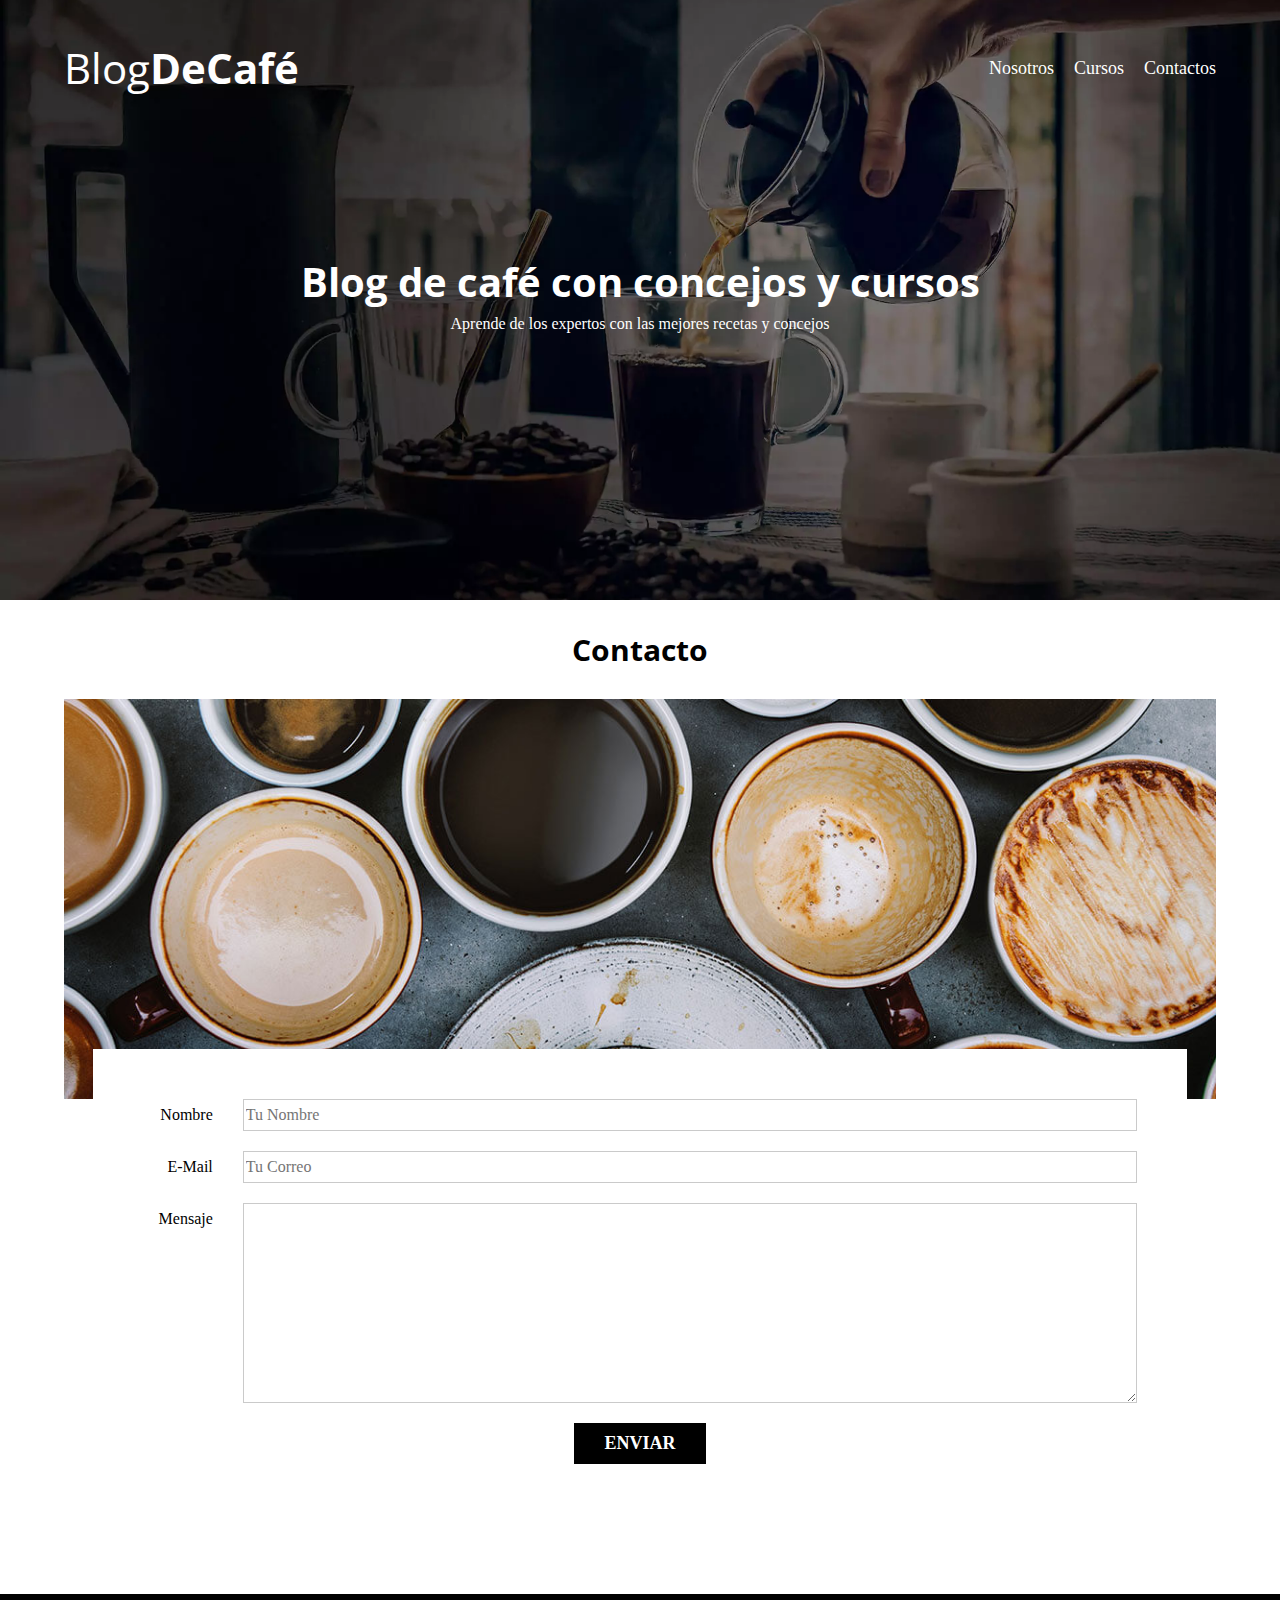
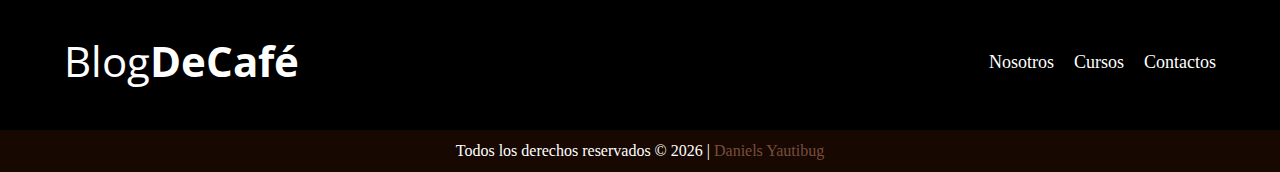
<file: html/contacto.html>
<!DOCTYPE html>
<html lang="es">
<head>
    <meta charset="UTF-8">
    <meta name="viewport" content="width=device-width, initial-scale=1.0">

    <link rel="preload" href="../css/normalize.css" as="style">
    <link rel="stylesheet" href="../css/normalize.css">

    <link href="https://fonts.googleapis.com/css2?family=Open+Sans&family=PT+Sans:wght@400;700&display=swap" rel="stylesheet">

    <link rel="preload" href="../css/style.css" as="style">
    <link rel="stylesheet" href="../css/style.css">
    <link rel="icon" type="image/svg+xml" href="../img/vite.svg" />
    <title>Café | Contacto</title>
</head>

<body>

    <header class="header">

        <div class="contenedor">
            <div class="barra">
                <a class="logo" href="../index.html">
                    <h1 class="logo__nombre no-margin centrar-texto">Blog<span class="logo__bold">DeCafé</span></h1>
                </a>

                <nav class="navegacion">
                    <a href="/PaguinaWeb_Proyecto_3/html/nosotros.html" class="navegacion__enlace">Nosotros</a>
                    <a href="/PaguinaWeb_Proyecto_3/html/cursos.html" class="navegacion__enlace">Cursos</a>
                    <a href="/PaguinaWeb_Proyecto_3/html/contacto.html" class="navegacion__enlace">Contactos</a>
                </nav >
            </div>
        </div>

        <div class="header__texto">
            <h2 class="no-margin">Blog de café con concejos y cursos</h2>
            <p class="no-margin"> Aprende de los expertos con las mejores recetas y concejos </p>

        </div>
    </header>

    <div class="contenedor">
        <h3 class="centrar-texto">Contacto</h3>

        <div class="contacto-bg"></div>
            <form class="formulario">
                <div class="campo">
                    <label class="campo__label" for="nombre">Nombre</label>
                    <input class="campo__field" type="text" 
                           placeholder="Tu Nombre" 
                           id="nombre">
                </div>
                <div class="campo">
                    <label class="campo__label" for="email">E-Mail</label>
                    <input class="campo__field" 
                           type="email" 
                           placeholder="Tu Correo" 
                           id="email">
                </div>
                <div class="campo">
                    <label class="campo__label" for="mensaje">Mensaje</label>
                    <Textarea class="campo__field campo__field--area" 
                              id="mensaje"></Textarea>
                </div>
                <div class="campo contacto__bt">
                    <input 
                        type="submit" 
                        value="Enviar" 
                        class="boton boton-primario">
                </div>
            </form>


        

    </div>

    <footer class="footer">
        <div class="contenedor">
            <div class="barra">
                <a class="logo" href="../index.html">
                    <h1 class="logo__nombre no-margin centrar-texto">Blog<span class="logo__bold">DeCafé</span></h1>
                </a>

                <nav class="navegacion">
                    <a href="/PaguinaWeb_Proyecto_3/html/nosotros.html" class="navegacion__enlace">Nosotros</a>
                    <a href="/PaguinaWeb_Proyecto_3/html/cursos.html" class="navegacion__enlace">Cursos</a>
                    <a href="/PaguinaWeb_Proyecto_3/html/contacto.html" class="navegacion__enlace">Contactos</a>
                </nav >
            </div>
        </div>
    </footer>
    <div class="footer-container-2">
        <div id="app"></div>
    </div>

    <script src="../js/modernize.js"></script>
    <script src="../js/script.js"></script>

</body>
</html>
</file>
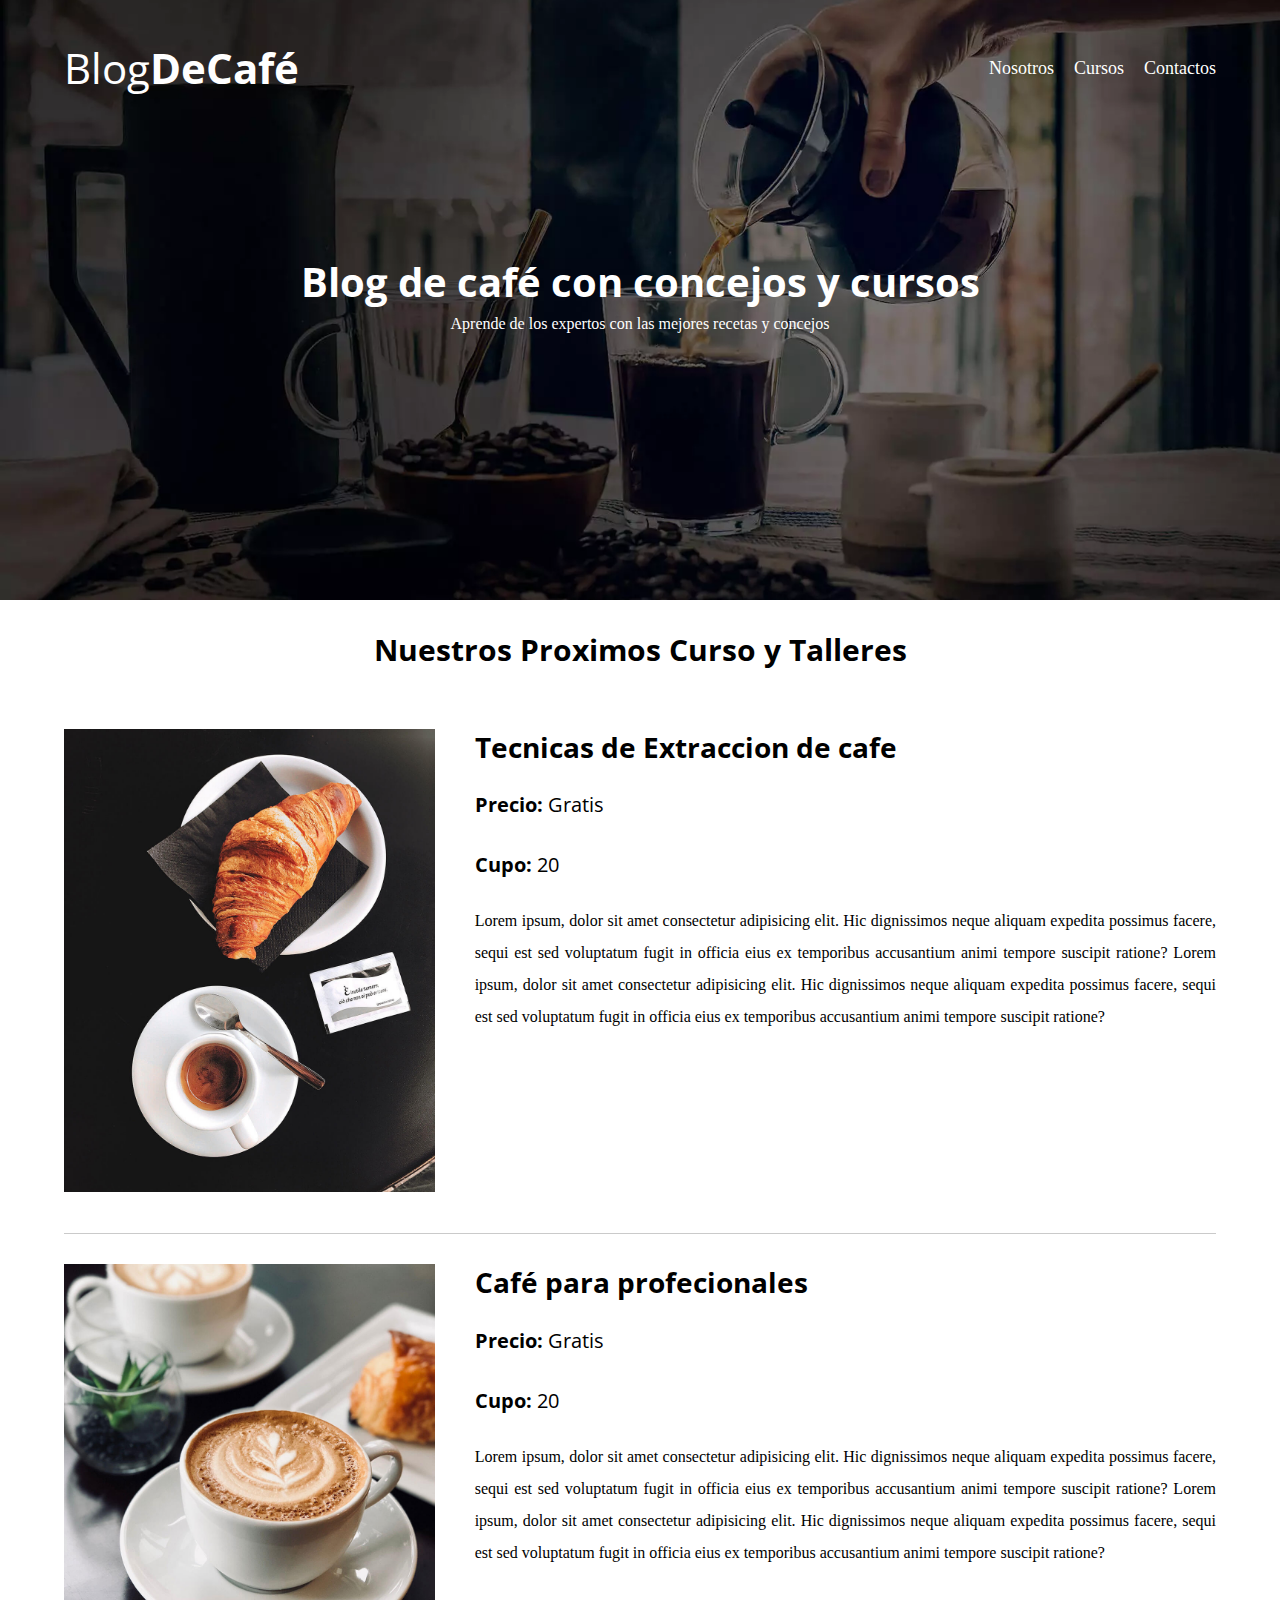
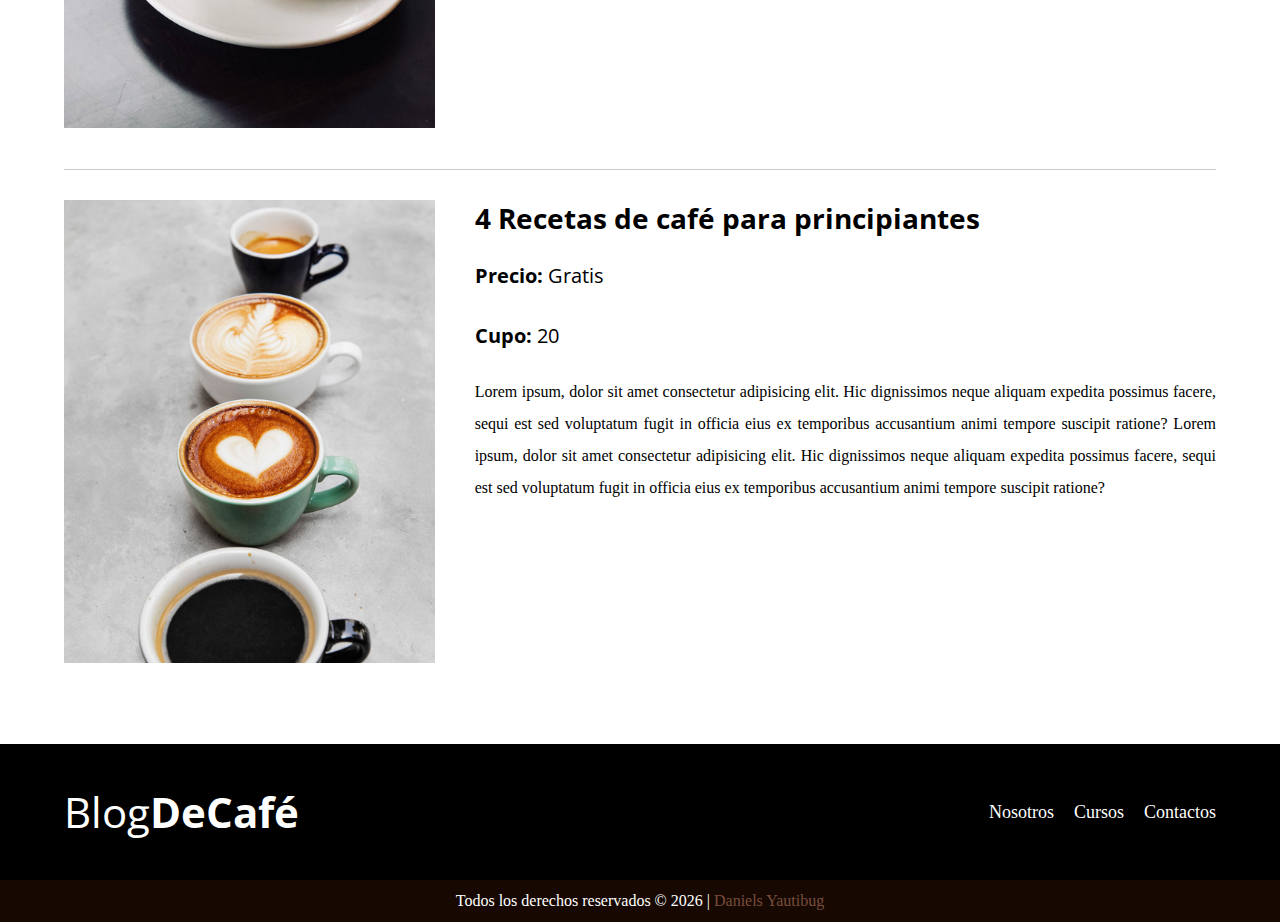
<file: html/cursos.html>
<!DOCTYPE html>
<html lang="es">
<head>
    <meta charset="UTF-8">
    <meta name="viewport" content="width=device-width, initial-scale=1.0">

    <link rel="preload" href="../css/normalize.css" as="style">
    <link rel="stylesheet" href="../css/normalize.css">

    <link href="https://fonts.googleapis.com/css2?family=Open+Sans&family=PT+Sans:wght@400;700&display=swap" rel="stylesheet">

    <link rel="preload" href="../css/style.css" as="style">
    <link rel="stylesheet" href="../css/style.css">
    <link rel="icon" type="image/svg+xml" href="../img/vite.svg" />

    <title>Café | Cursos</title>
</head>

<body>

    <header class="header">

        <div class="contenedor">
            <div class="barra">
                <a class="logo" href="../index.html">
                    <h1 class="logo__nombre no-margin centrar-texto">Blog<span class="logo__bold">DeCafé</span></h1>
                </a>

                <nav class="navegacion">
                    <a href="/PaguinaWeb_Proyecto_3/html/nosotros.html" class="navegacion__enlace">Nosotros</a>
                    <a href="/PaguinaWeb_Proyecto_3/html/cursos.html" class="navegacion__enlace">Cursos</a>
                    <a href="/PaguinaWeb_Proyecto_3/html/contacto.html" class="navegacion__enlace">Contactos</a>
                </nav >
            </div>
        </div>

        <div class="header__texto">
            <h2 class="no-margin">Blog de café con concejos y cursos</h2>
            <p class="no-margin"> Aprende de los expertos con las mejores recetas y concejos </p>

        </div>
    </header>

    <div class="contenedor">
        <h3 class="centrar-texto">Nuestros Proximos Curso y Talleres</h3>

        <div class="curso"> <!-- CURSO 1 -->
            <div class="curso__imagen">
                <img src="../img/curso1.jpg" alt="Curso Imagen" loading="lazy">
            </div>

            <div class="curso__informacion">
                <h4 class="no-margin">Tecnicas de Extraccion de cafe</h4>
                <p class="curso__label">Precio: 
                    <span class="curso__info">Gratis</span>
                </p>
                <p class="curso__label">Cupo: 
                    <span class="curso__info">20</span>
                </p>
                <p class="curso__descripcion">Lorem ipsum, dolor sit amet consectetur adipisicing elit. Hic dignissimos neque aliquam expedita possimus facere, sequi est sed voluptatum fugit in officia eius ex temporibus accusantium animi tempore suscipit ratione? Lorem ipsum, dolor sit amet consectetur adipisicing elit. Hic dignissimos neque aliquam expedita possimus facere, sequi est sed voluptatum fugit in officia eius ex temporibus accusantium animi tempore suscipit ratione?</p>
            </div>
        </div>
    

        <div class="curso"> <!-- CURSO 2 -->
            <div class="curso__imagen">
                <img src="../img/curso2.jpg" alt="Curso Imagen" loading="lazy">
            </div>

            <div class="curso__informacion">
                <h4 class="no-margin">Café para profecionales</h4>
                <p class="curso__label">Precio: 
                    <span class="curso__info">Gratis</span>
                </p>
                <p class="curso__label">Cupo: 
                    <span class="curso__info">20</span>
                </p>
                <p class="curso__descripcion">Lorem ipsum, dolor sit amet consectetur adipisicing elit. Hic dignissimos neque aliquam expedita possimus facere, sequi est sed voluptatum fugit in officia eius ex temporibus accusantium animi tempore suscipit ratione? Lorem ipsum, dolor sit amet consectetur adipisicing elit. Hic dignissimos neque aliquam expedita possimus facere, sequi est sed voluptatum fugit in officia eius ex temporibus accusantium animi tempore suscipit ratione?</p>
            </div>
        </div>
    

        <div class="curso"> <!-- CURSO 3 -->
            <div class="curso__imagen">
                <img src="../img/curso3.jpg" alt="Curso Imagen" loading="lazy">
            </div>

            <div class="curso__informacion">
                <h4 class="no-margin">4 Recetas de café para principiantes</h4>
                <p class="curso__label">Precio: 
                    <span class="curso__info">Gratis</span>
                </p>
                <p class="curso__label">Cupo: 
                    <span class="curso__info">20</span>
                </p>
                <p class="curso__descripcion">Lorem ipsum, dolor sit amet consectetur adipisicing elit. Hic dignissimos neque aliquam expedita possimus facere, sequi est sed voluptatum fugit in officia eius ex temporibus accusantium animi tempore suscipit ratione? Lorem ipsum, dolor sit amet consectetur adipisicing elit. Hic dignissimos neque aliquam expedita possimus facere, sequi est sed voluptatum fugit in officia eius ex temporibus accusantium animi tempore suscipit ratione?</p>
            </div>
        </div>

    </div>

    <footer class="footer">
        <div class="contenedor">
            <div class="barra">
                <a class="logo" href="../index.html">
                    <h1 class="logo__nombre no-margin centrar-texto">Blog<span class="logo__bold">DeCafé</span></h1>
                </a>

                <nav class="navegacion">
                    <a href="/PaguinaWeb_Proyecto_3/html/nosotros.html" class="navegacion__enlace">Nosotros</a>
                    <a href="/PaguinaWeb_Proyecto_3/html/cursos.html" class="navegacion__enlace">Cursos</a>
                    <a href="/PaguinaWeb_Proyecto_3/html/contacto.html" class="navegacion__enlace">Contactos</a>
                </nav >
            </div>
        </div>
    </footer>

    <div class="footer-container-2">
        <div id="app"></div>
    </div>

    <script src="../js/modernize.js"></script>
    <script src="../js/script.js"></script>
    
</body>
</html>
</file>
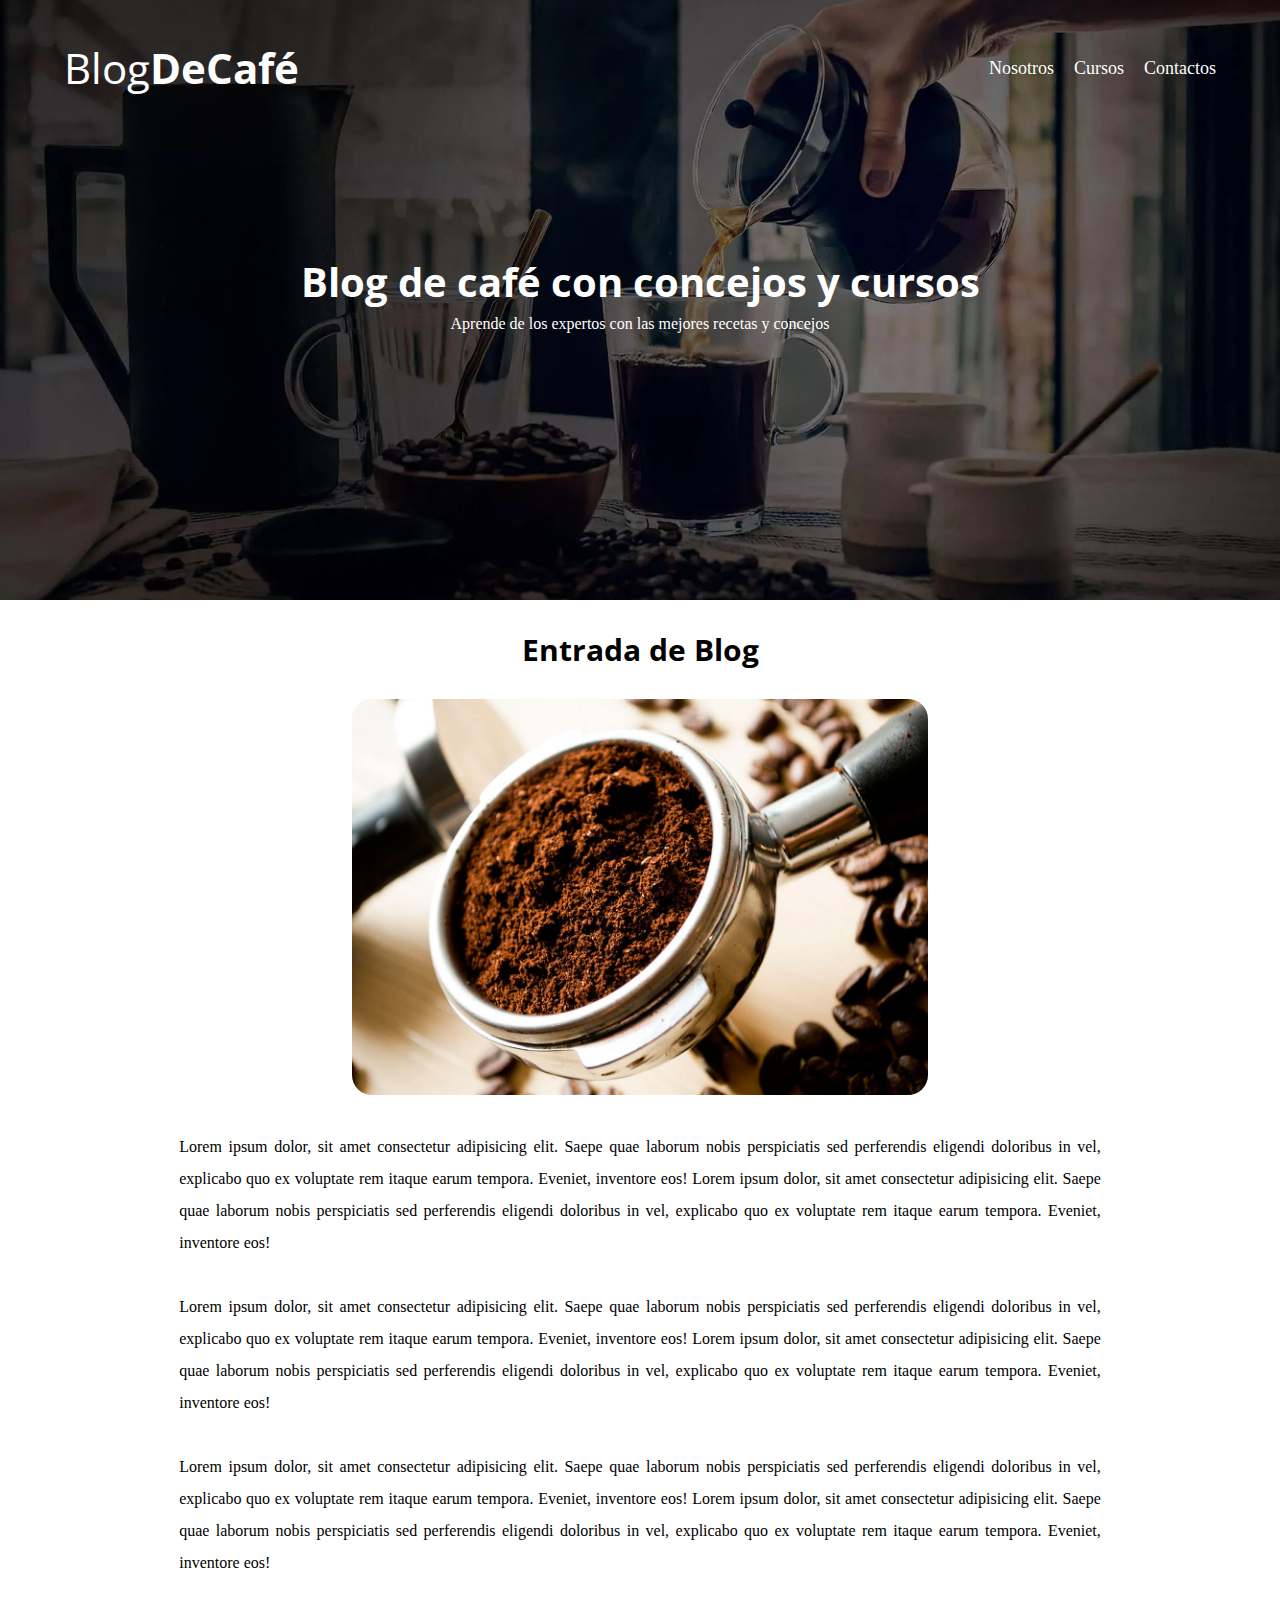
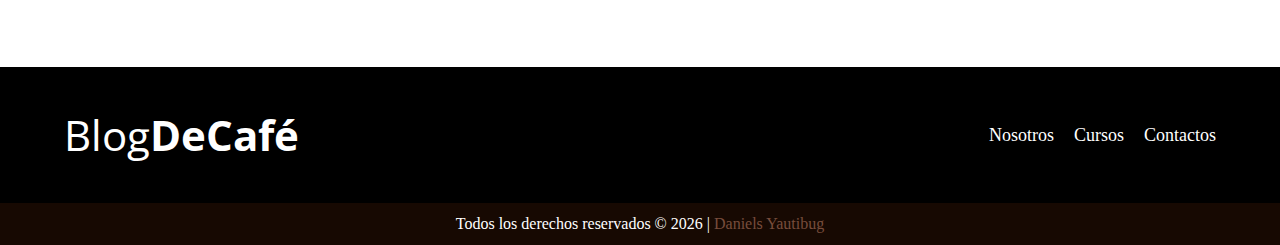
<file: html/entrada.html>
<!DOCTYPE html>
<html lang="es">
<head>
    <meta charset="UTF-8">
    <meta name="viewport" content="width=device-width, initial-scale=1.0">

    <link rel="preload" href="../css/normalize.css" as="style">
    <link rel="stylesheet" href="../css/normalize.css">

    <link href="https://fonts.googleapis.com/css2?family=Open+Sans&family=PT+Sans:wght@400;700&display=swap" rel="stylesheet">

    <link rel="preload" href="../css/style.css" as="style">
    <link rel="stylesheet" href="../css/style.css">
    <link rel="icon" type="image/svg+xml" href="../img/vite.svg" />

    <title>Café | Entrada</title>
</head>

<body>

    <header class="header">

        <div class="contenedor">
            <div class="barra">
                <a class="logo" href="../index.html">
                    <h1 class="logo__nombre no-margin centrar-texto">Blog<span class="logo__bold">DeCafé</span></h1>
                </a>

                <nav class="navegacion">
                    <a href="/PaguinaWeb_Proyecto_3/html/nosotros.html" class="navegacion__enlace">Nosotros</a>
                    <a href="/PaguinaWeb_Proyecto_3/html/cursos.html" class="navegacion__enlace">Cursos</a>
                    <a href="/PaguinaWeb_Proyecto_3/html/contacto.html" class="navegacion__enlace">Contactos</a>
                </nav >
            </div>
        </div>

        <div class="header__texto">
            <h2 class="no-margin">Blog de café con concejos y cursos</h2>
            <p class="no-margin"> Aprende de los expertos con las mejores recetas y concejos </p>

        </div>
    </header>

    <div class="contenedor">
        <h3 class="centrar-texto">Entrada de Blog</h3>

        <div class="entrada">
            <div class="entrada__imagen">
                <img src="../img/blog1.jpg" alt="Imagen Entrada" loading="lazy">
            </div>
            <div class="entrada__informacion">
                <p>Lorem ipsum dolor, sit amet consectetur adipisicing elit. Saepe quae laborum nobis perspiciatis sed perferendis eligendi doloribus in vel, explicabo quo ex voluptate rem itaque earum tempora. Eveniet, inventore eos! Lorem ipsum dolor, sit amet consectetur adipisicing elit. Saepe quae laborum nobis perspiciatis sed perferendis eligendi doloribus in vel, explicabo quo ex voluptate rem itaque earum tempora. Eveniet, inventore eos!</p>

                <p>Lorem ipsum dolor, sit amet consectetur adipisicing elit. Saepe quae laborum nobis perspiciatis sed perferendis eligendi doloribus in vel, explicabo quo ex voluptate rem itaque earum tempora. Eveniet, inventore eos! Lorem ipsum dolor, sit amet consectetur adipisicing elit. Saepe quae laborum nobis perspiciatis sed perferendis eligendi doloribus in vel, explicabo quo ex voluptate rem itaque earum tempora. Eveniet, inventore eos!</p>

                <p>Lorem ipsum dolor, sit amet consectetur adipisicing elit. Saepe quae laborum nobis perspiciatis sed perferendis eligendi doloribus in vel, explicabo quo ex voluptate rem itaque earum tempora. Eveniet, inventore eos! Lorem ipsum dolor, sit amet consectetur adipisicing elit. Saepe quae laborum nobis perspiciatis sed perferendis eligendi doloribus in vel, explicabo quo ex voluptate rem itaque earum tempora. Eveniet, inventore eos!</p>
                </p>
            </div>

        </div>

    </div>

    <footer class="footer">
        <div class="contenedor">
            <div class="barra">
                <a class="logo" href="../index.html">
                    <h1 class="logo__nombre no-margin centrar-texto">Blog<span class="logo__bold">DeCafé</span></h1>
                </a>

                <nav class="navegacion">
                    <a href="/PaguinaWeb_Proyecto_3/html/nosotros.html" class="navegacion__enlace">Nosotros</a>
                    <a href="/PaguinaWeb_Proyecto_3/html/cursos.html" class="navegacion__enlace">Cursos</a>
                    <a href="/PaguinaWeb_Proyecto_3/html/contacto.html" class="navegacion__enlace">Contactos</a>
                </nav >
            </div>
        </div>
    </footer>

    <div class="footer-container-2">
        <div id="app"></div>
    </div>

    <script src="../js/modernize.js"></script>
    <script src="../js/script.js"></script>
    
</body>
</html>
</file>
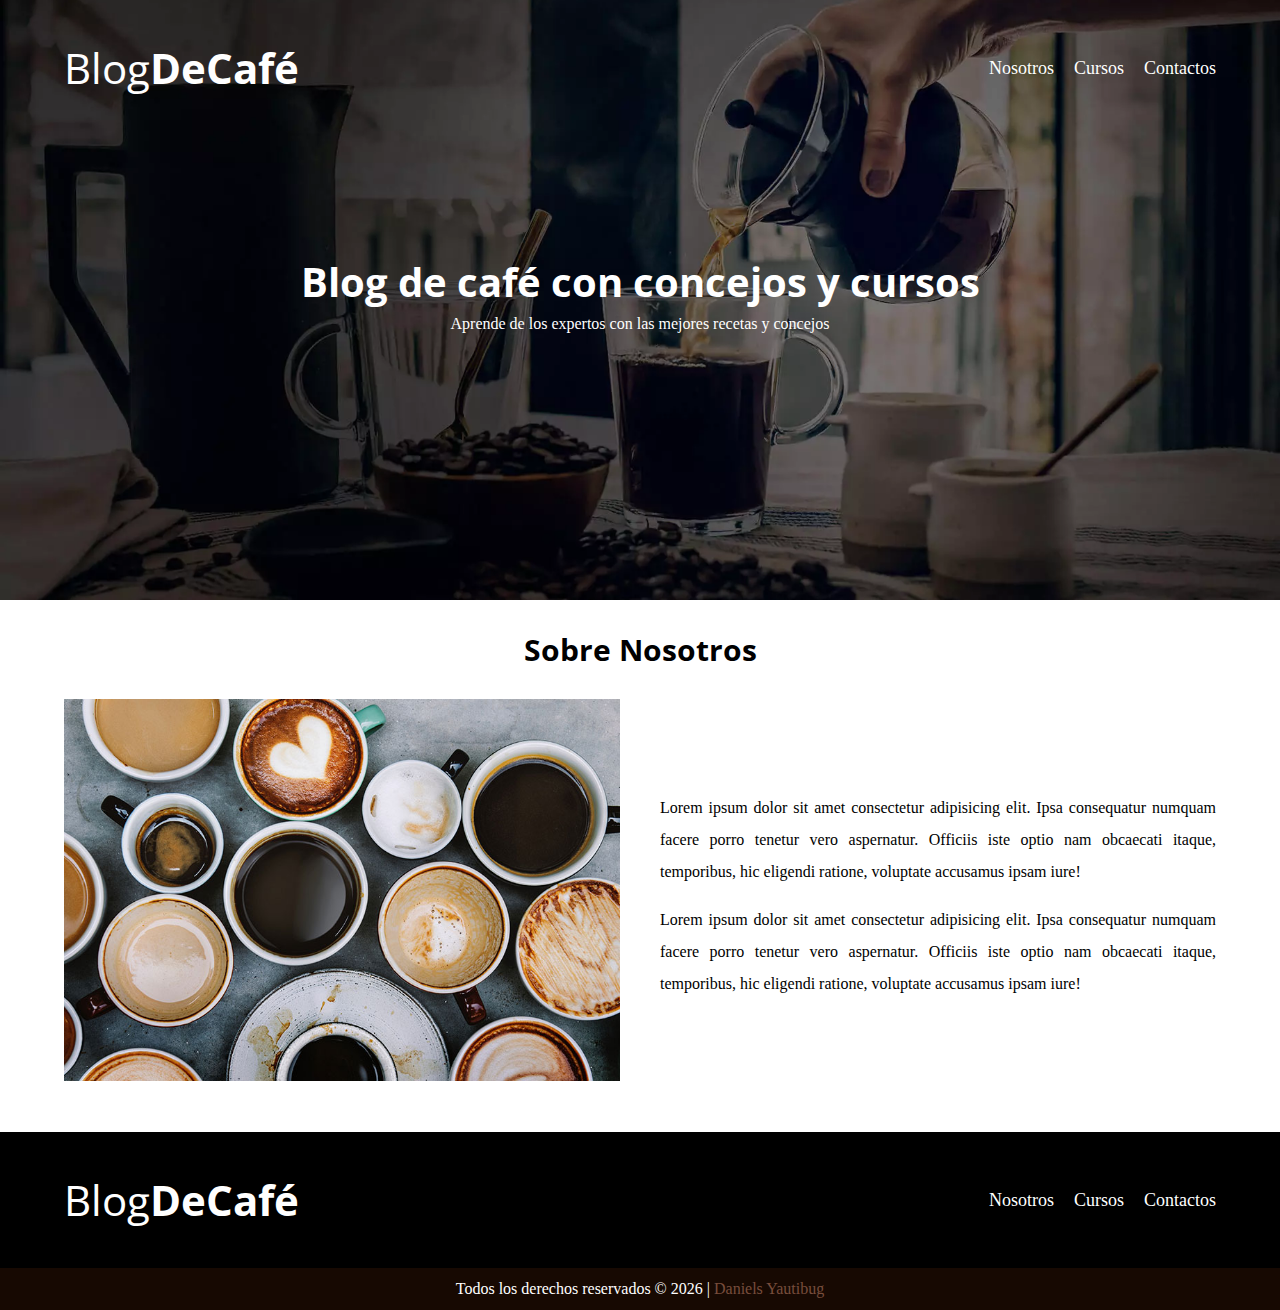
<file: html/nosotros.html>
<!DOCTYPE html>
<html lang="es">
<head>
    <meta charset="UTF-8">
    <meta name="viewport" content="width=device-width, initial-scale=1.0">

    <link rel="preload" href="../css/normalize.css" as="style">
    <link rel="stylesheet" href="../css/normalize.css">

    <link href="https://fonts.googleapis.com/css2?family=Open+Sans&family=PT+Sans:wght@400;700&display=swap" rel="stylesheet">

    <link rel="preload" href="../css/style.css" as="style">
    <link rel="stylesheet" href="../css/style.css">

    <link rel="icon" type="image/svg+xml" href="../img/vite.svg" />

    <title>Café | Nosotros</title>
</head>

<body>

    <header class="header">

        <div class="contenedor">
            <div class="barra">
                <a class="logo" href="../index.html">
                    <h1 class="logo__nombre no-margin centrar-texto">Blog<span class="logo__bold">DeCafé</span></h1>
                </a>

                <nav class="navegacion">
                    <a href="/PaguinaWeb_Proyecto_3/html/nosotros.html" class="navegacion__enlace">Nosotros</a>
                    <a href="/PaguinaWeb_Proyecto_3/html/cursos.html" class="navegacion__enlace">Cursos</a>
                    <a href="/PaguinaWeb_Proyecto_3/html/contacto.html" class="navegacion__enlace">Contactos</a>
                </nav >
            </div>
        </div>

        <div class="header__texto">
            <h2 class="no-margin">Blog de café con concejos y cursos</h2>
            <p class="no-margin"> Aprende de los expertos con las mejores recetas y concejos </p>

        </div>
    </header>

    <div class="contenedor ">
        <h3 class="centrar-texto">Sobre Nosotros</h3>
        <div class="nosotros">
            <div class="nosotros__imagen">
                <img src="../img/nosotros.jpg" alt="Imagen Nosotros">
            </div>
            
            <div class="nosotros__informacion">
                <p>Lorem ipsum dolor sit amet consectetur adipisicing elit. Ipsa consequatur numquam facere porro tenetur vero aspernatur. Officiis iste optio nam obcaecati itaque, temporibus, hic eligendi ratione, voluptate accusamus ipsam iure!</p>

                <p>Lorem ipsum dolor sit amet consectetur adipisicing elit. Ipsa consequatur numquam facere porro tenetur vero aspernatur. Officiis iste optio nam obcaecati itaque, temporibus, hic eligendi ratione, voluptate accusamus ipsam iure!</p>
            </div>
        </div>
    </div>

    <footer class="footer">
        <div class="contenedor">
            <div class="barra">
                <a class="logo" href="../index.html">
                    <h1 class="logo__nombre no-margin centrar-texto">Blog<span class="logo__bold">DeCafé</span></h1>
                </a>

                <nav class="navegacion">
                    <a href="/PaguinaWeb_Proyecto_3/html/nosotros.html" class="navegacion__enlace">Nosotros</a>
                    <a href="/PaguinaWeb_Proyecto_3/html/cursos.html" class="navegacion__enlace">Cursos</a>
                    <a href="/PaguinaWeb_Proyecto_3/html/contacto.html" class="navegacion__enlace">Contactos</a>
                </nav >
            </div>
        </div>
    </footer>

    <div class="footer-container-2">
        <div id="app"></div>
    </div>

    <script src="../js/modernize.js"></script>
    <script src="../js/script.js"></script>
    
</body>
</html>
</file>
<file: css/style.css>
/*CONFIGURACION POR DEFECTO*/
:root{
    --blanco:#FFFFFF;
    --negro:#000000;
    --gris:#2929293f;
    --color1:#784D3C;
    
    --fuenteEncabezado: 'Open Sans', sans-serif;
    --fuenteParrafos: 'PT Sans' sans-serif;
}

html{
    box-sizing: border-box;
    font-size: 62.5%; /*1 REM = 10P X*/
}

*, *:before, *:after{
    box-sizing: inherit;
}

body{
    font-family: var(--fuenteParrafos);
    font-size: 1.6rem;
    line-height: 2;
}

/*CONFIGURACIONES GLOBALES */
.contenedor{
    /* max-width: 120rem;
    width: 90%; */
    width: min(90%, 120rem);

    margin: 0 auto;
}

a{
    text-decoration: none;
}

h1, h2, h3, h4{
    font-family: var(--fuenteEncabezado);
    line-height: 1.3;
}

h1{
    font-size: 4.2rem;
}

h2{
    font-size: 4rem;
}

h3{
    font-size: 3rem;
}

h4{
    font-size: 2.8rem;
}

img{
    max-width: 100%;
}

/* UTILIDADES */
.no-margin{
    margin: 0;
}

.no-padding{
    padding: 0;
}

.centrar-texto{
    text-align: center;
}

/*ENCABEZADO*/

/* DEBE TENER EL MODERNIZE PARA VER COMPATIBILIDAD */
.webp .header{ /*SI ES COMPATIBLE CON WEBP*/
    background-image: url(../img/banner.webp);  
}

.no-webp .header{/*NO ES COMPATIBLE CON WEBP*/
    background-image: url(../img/banner.jpg);  
}

.header{
    height: 60rem;
    background-size: cover;
    background-repeat: no-repeat;
    background-position: center center;
}

.header__texto{
    text-align: center;
    color: var(--blanco);
    margin-top: 5rem;
}

@media (min-width:768px){
    .header__texto{
        margin-top: 15rem;
    }
}

.barra{
padding-top: 3rem;
}

@media (min-width:768px){
    .barra{
       display: flex;
        justify-content: space-between;
        align-items: center;
    }
}

.logo{
    color: var(--blanco);
}
.logo__nombre{
    font-weight: 400;
}

.logo__bold{
    font-weight: 700;
}

.navegacion{
    padding: 2rem 0;
 }

@media (min-width:768px){
    .navegacion{
       display: flex;
       gap: 2rem;
    }
}

.navegacion__enlace{
    display: block;
    text-align: center;
    font-size: 1.8rem;
    color: var(--blanco);
}

@media (min-width:768px){
    .contenido-principal{
       display: grid;
       grid-template-columns: 2fr 1fr;
       column-gap: 4rem;
    }
}

.blog h3{
text-align: center;
}

.entrada{
    display: flex;
    flex-direction: column;
    border-bottom: 2px solid var(--gris);
    margin-bottom: 2rem;
    justify-content: center;
    align-items: center;
    gap: 2rem;
}

.entrada:last-of-type{  /* ELIMINA LO ULTIMO - LINEA */
    border: none;
    margin-bottom: 0;
}

.entrada__imagen{
    display: flex;
    justify-content: center;
    align-items: center;
}
.entrada__imagen img{
    width: 50%;
    border-radius: 20px;
}

.boton{
    display: block;
    font-family: var(--fuenteParrafos);
    color: var(--blanco);
    text-align: center;
    padding: 1rem 3rem;
    font-size: 1.8rem;
    text-transform: uppercase;
    font-weight: 700;
    margin-bottom: 2rem;
    border: none;
}

@media (min-width:768px){
    .boton{
       display: inline-block;
    }
}

.boton:hover{
    cursor: pointer;
}

.boton-primario{
    background-color: var(--negro);
}

.boton-secundario{
    background-color: var(--color1);
}

.cursos{
    list-style: none;
}

.widget-curso{
border-bottom: 1px solid var(--gris);
}

.widget-curso:last-of-type{
    border: none;
    margin-bottom: 0;
}

.widget-curso__label{
    font-family: var(--fuenteEncabezado);
    font-weight: bold;

}

.widget-curso__info{
    font-weight: normal;

}

.widget-curso__label,
.widget-curso__info{
    font-size: 2rem;
}

/* PIE DE PAGINA */
.footer{
    background-color: var(--negro);
    padding-bottom: 3rem;
    margin-top: 4rem;
}


/* SOBRE NOSOTROS------------------------ */

@media (min-width:768px){
    .nosotros{
        display: flex;
        /* gap: 2rem; --NO SOPORTA EN MAC*/
        justify-content: space-between;
        align-items: center;
    }

    .nosotros__imagen,
    .nosotros__informacion{
        /* flex-basis: 50%; --NO SOPORTA EN MAC*/
        flex-basis: calc(50% - 2rem);

    }
    
    .nosotros__informacion{
        text-align: justify;
    }

    /* .nosotros{     --METODO 2
        display: grid;
        grid-template-columns: repeat(2,1fr);
        column-gap: 2rem;
    } */

}


/* PAGINA DE CURSOS */

.curso{
    padding: 3rem 0;
    border-bottom: 1px solid var(--gris);
}

@media (min-width:768px){
    .curso{
        display: grid;
        grid-template-columns: 1fr 2fr;
        column-gap: 4rem;
    }
}

.curso:last-of-type{
    border: none;
}

.curso__label{
    font-family: var(--fuenteEncabezado);
    font-weight: bold;

}

.curso__info{
    font-weight: normal;

}

.curso__label,
.curso__info{
    font-size: 2rem;
}

.curso__descripcion{
    text-align: justify;
}

/* PAGINA ENTRADA */

.entrada__informacion{
    display: flex;
    flex-direction: column;
    justify-content: center;
    align-items: center;
    text-align: justify;
    width: 80%;
}


/* PAGINA CONTACTO */
.contacto-bg{
    background-image: url(../img/contacto.jpg);
    height: 40rem;
    background-size: cover;
    background-repeat: no-repeat;
}

.formulario{
    background-color: var(--blanco);
    margin: -5rem auto 0 auto;
    width: 95%;
    padding: 5rem;
}

.campo{
    display: flex;
    margin-bottom: 2rem;
    
}

.campo__label{
    flex: 0 0 10rem;
    text-align: right;
    padding-right: 3rem;

}

.campo__field{
    flex: 1;
    border: 1px solid var(--gris);
    width: 100%;
}

.campo__field--area{
    height: 20rem;
}

.contacto__bt{
    justify-content: center;
}

/* FOOTER 2 */
.footer-container-2{
    display: flex;
    justify-content: center;
    align-items: center;
    padding: 0.5rem 3vw ;
    background-color: rgb(23, 9, 2);

}

.footer-container-2 button{
    background-color: transparent;
    padding: 0; 
    margin: 0;
    border: none;
    color: var(--color1)
}
.footer-container-2 button:hover{
    cursor: pointer;
}

.footer-container-2 p{
    font-family: var(fuente_hack);
    text-align: center;
    color: #ffffff;
    margin: 0;
}
</file>
